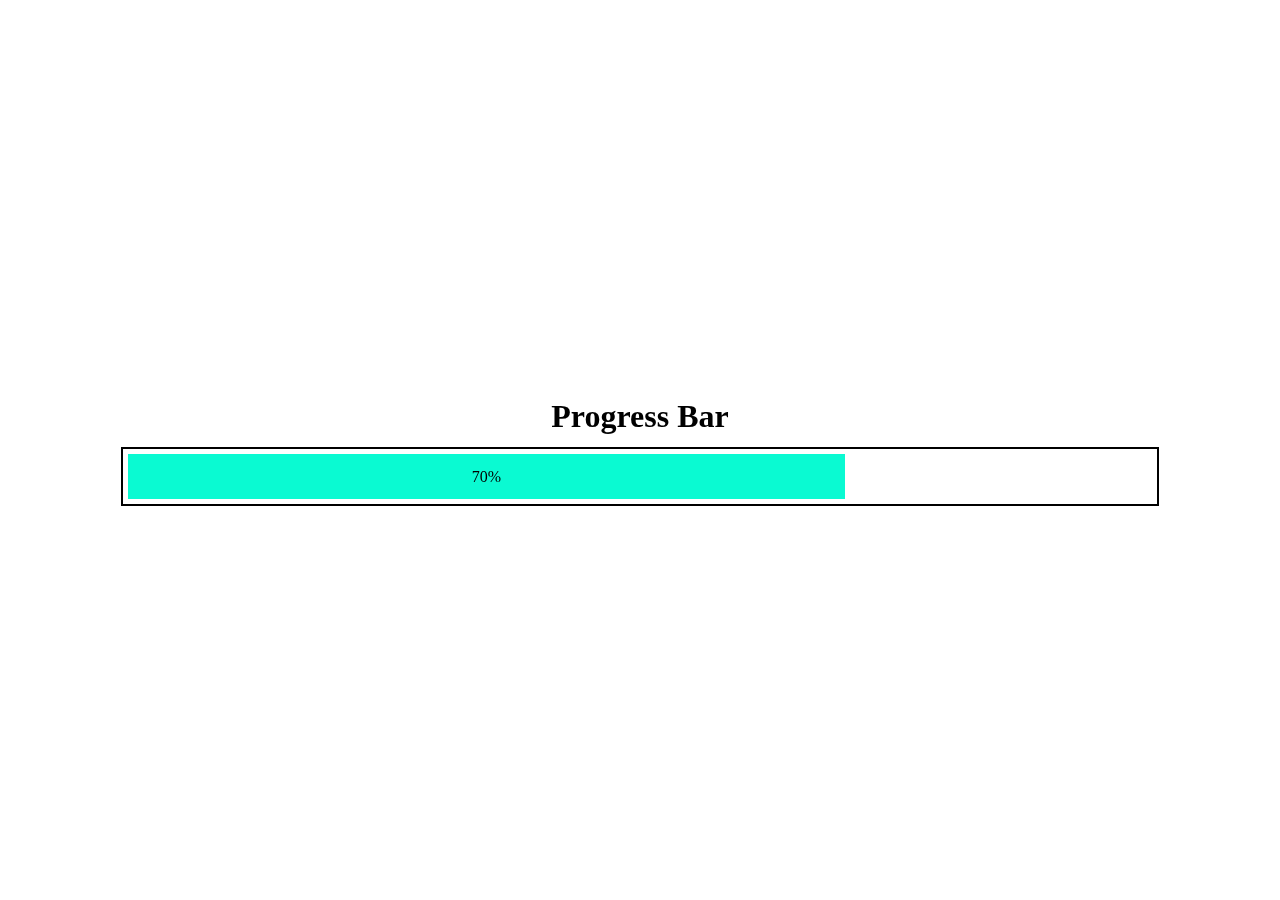
<file: index.html>
<!DOCTYPE html>
<html>
    <head>
        <link rel="stylesheet" href="./style.css">
    </head>
    <body>
        <div id="page">
            <p class="text">Progress Bar</p>
            <div class="bar">
                <div class="colorPart">
                    <div class="progressText">70%</div>
                </div>
            </div>
        </div>
    </body>
</html>
</file>
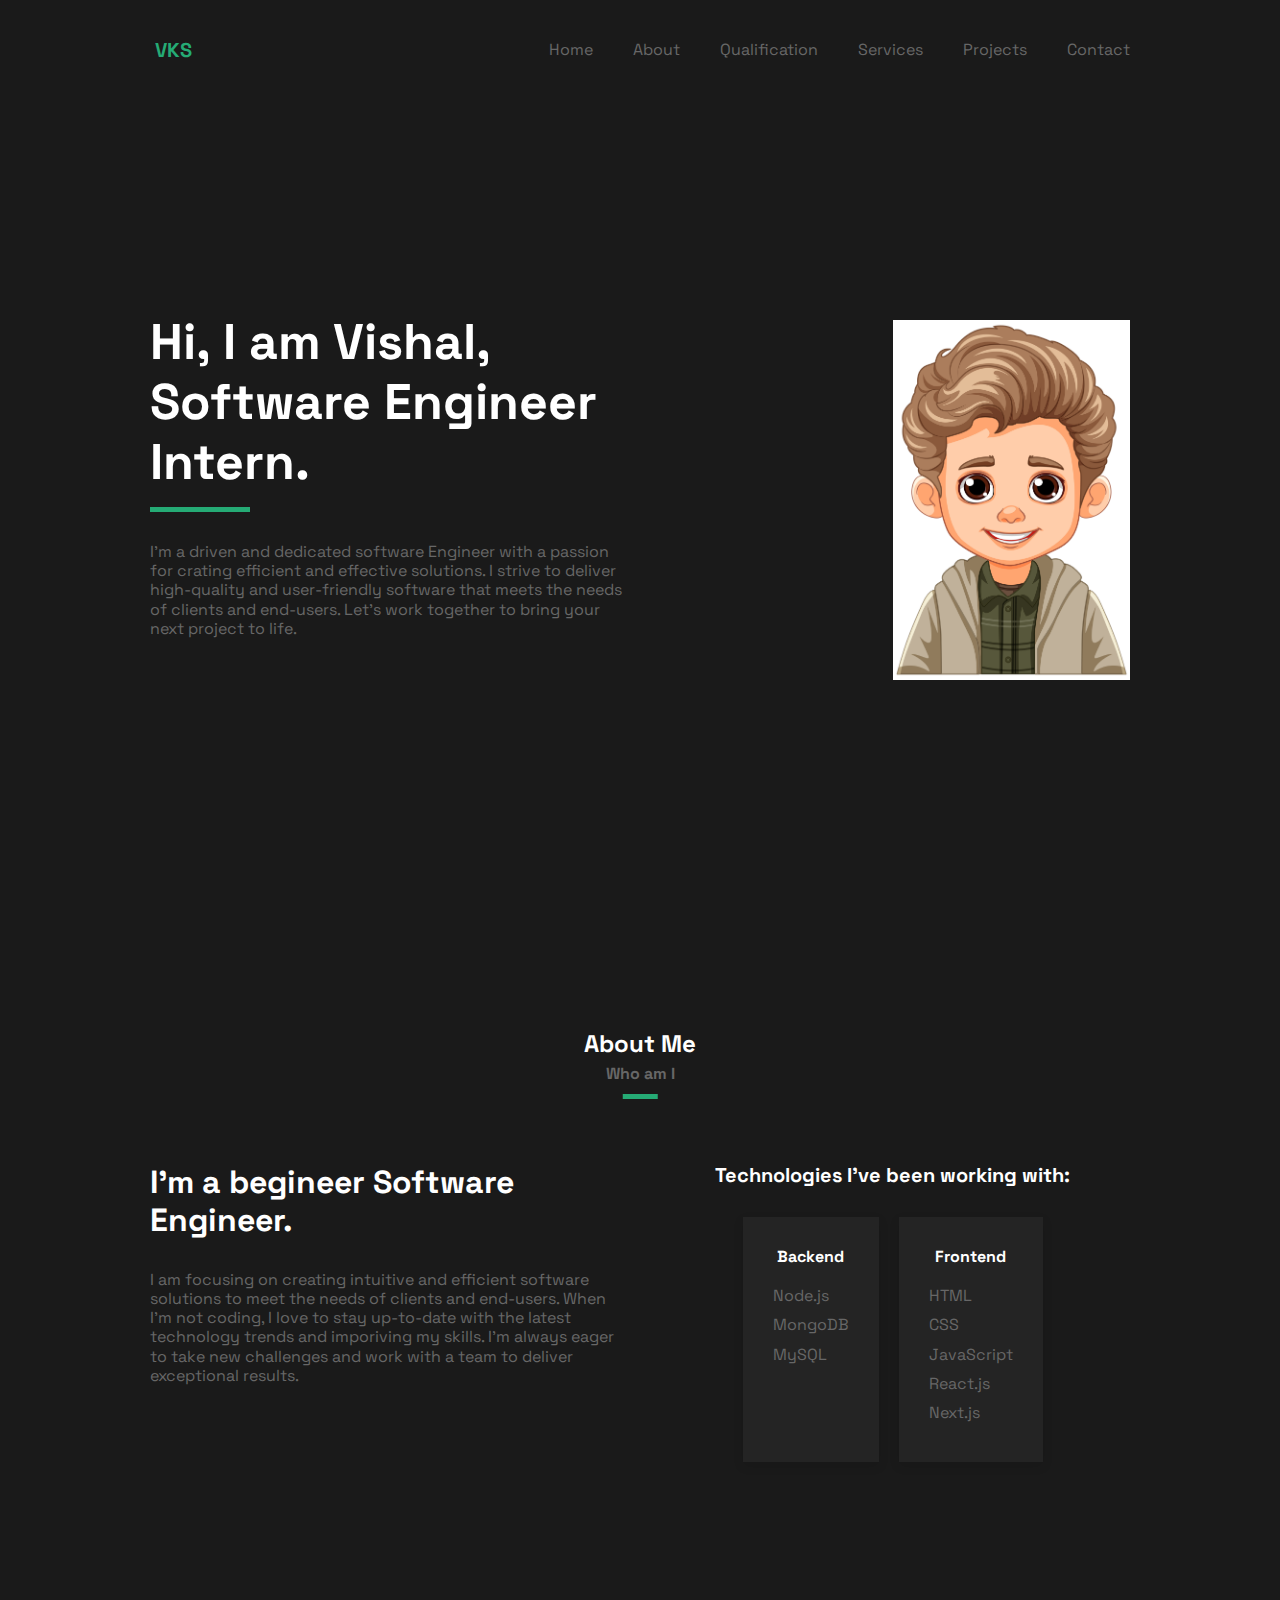
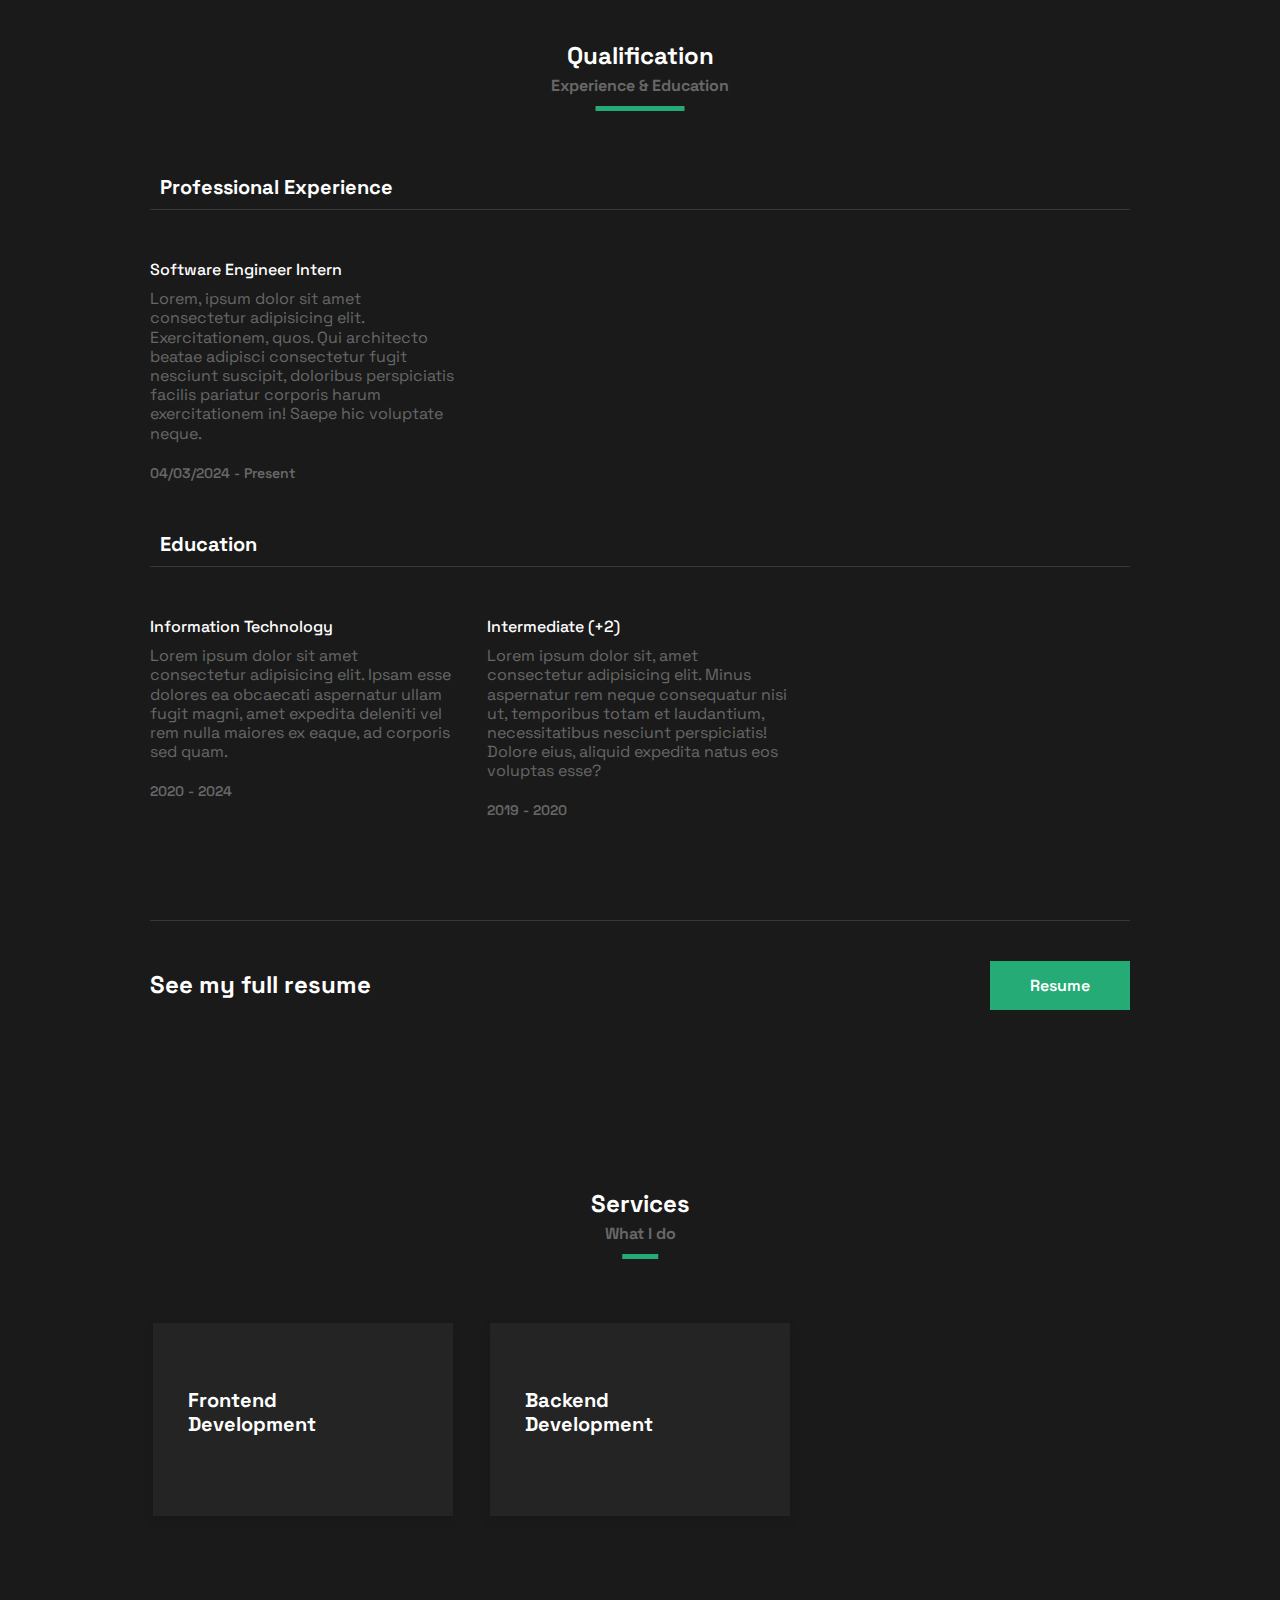
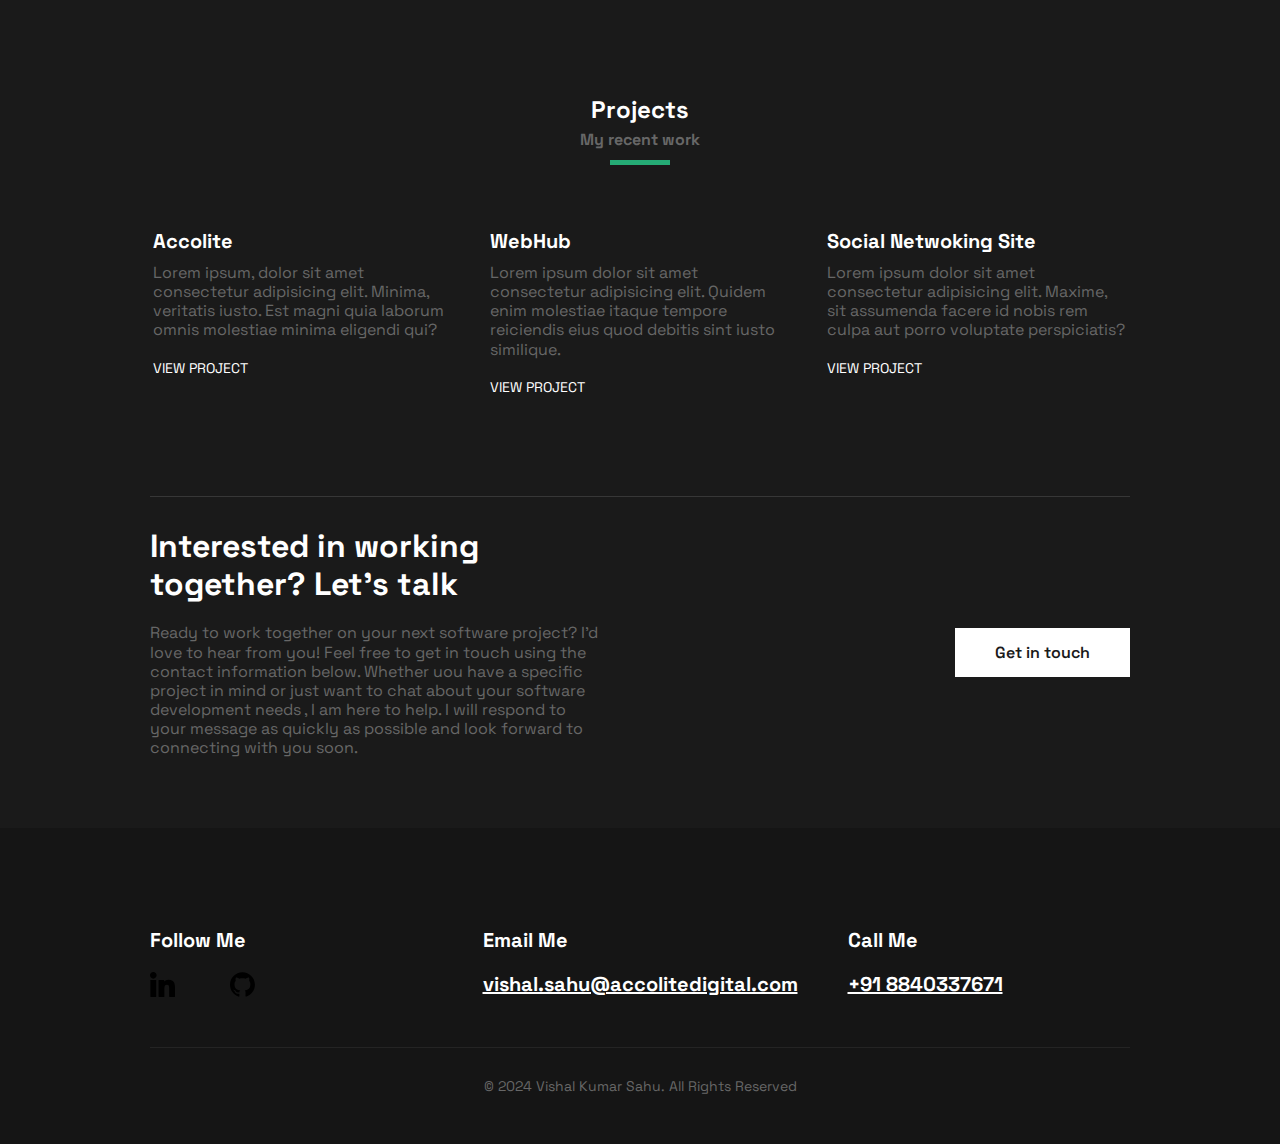
<file: Portfolio/index.html>
<!DOCTYPE html>
<html lang="en">
  <head>
    <meta charset="UTF-8" />
    <meta http-equiv="X-UA-Compatible" content="IE=edge" />
    <meta name="viewport" content="width=device-width, initial-scale=1.0" />
    <title>Vishal Kumar Sahu</title>

    <link rel="preconnect" href="https://fonts.googleapis.com" />
    <link rel="preconnect" href="https://fonts.gstatic.com" crossorigin />
    <link
      href="https://fonts.googleapis.com/css2?family=Space+Grotesk:wght@400;500;600;700&display=swap"
      rel="stylesheet"
    />

    <link rel="stylesheet" href="./style.css" />
  </head>

  <body>
    <header id="header" class="header">
      <div class="container">
        <nav class="nav">
          <a href="index.html" class="nav__brand">
            <i class="ri-code-s-slash-line"></i>VKS
          </a>
          <div class="nav__menu" id="nav-menu">
            <ul class="nav__list">
              <li class="nav__item">
                <a href="#hero" class="nav__link">Home</a>
              </li>
              <li class="nav__item">
                <a href="#about" class="nav__link">About</a>
              </li>
              <li class="nav__item">
                <a href="#qualification" class="nav__link">Qualification</a>
              </li>
              <li class="nav__item">
                <a href="#service" class="nav__link">Services</a>
              </li>
              <li class="nav__item">
                <a href="#project" class="nav__link">Projects</a>
              </li>
              <li class="nav__item">
                <a href="#contact" class="nav__link">Contact</a>
              </li>
            </ul>
          </div>
          <div class="nav__toggle">
            <i id="nav-toggle" class="ri-menu-3-line"></i>
          </div>
        </nav>
      </div>
    </header>
    <main class="main">
      <section id="hero" class="hero">
        <div class="container">
          <div class="d-grid hero__wrapper">
            <div class="hero__content">
              <h1 class="hero__title">
                Hi, I am Vishal,<br />Software Engineer Intern.
              </h1>
              <p class="hero__description">
                I'm a driven and dedicated software Engineer with a passion for
                crating efficient and effective solutions. I strive to deliver
                high-quality and user-friendly software that meets the needs of
                clients and end-users. Let's work together to bring your next
                project to life.
              </p>
            </div>
            <img
              src="./images/vishal.jpg"
              alt="Vishal Kumar Sahu"
              class="hero__img"
            />
          </div>
        </div>
      </section>

      <section id="about" class="section about">
        <div class="container">
          <div class="section__header">
            <h2 class="section__title">About Me</h2>
            <span class="section__subtitle">Who am I</span>
          </div>
          <div class="d-grid about__wrapper">
            <div class="about__content">
              <h3 class="about__title">
                I'm a begineer Software Engineer.
              </h3>
              <p class="about__description">
                I am focusing on creating intuitive and efficient
                software solutions to meet the needs of clients and end-users.
                When I'm not coding, I love to stay up-to-date with the latest
                technology trends and imporiving my skills. I'm always eager to
                take new challenges and work with a team to deliver exceptional
                results.
              </p>
            </div>
            <div class="skills">
              <h3 class="skills__title">
                Technologies I've been working with:
              </h3>
              <div class="skills__wrapper">
                <div class="skills__content">
                  <h4 class="skills__subtitle">Backend</h4>
                  <ul class="skills__list">
                    <li class="skills__item">
                      <i class="ri-arrow-right-s-fill"></i> Node.js
                    </li>
                    <li class="skills__item">
                      <i class="ri-arrow-right-s-fill"></i> MongoDB
                    </li>
                    <li class="skills__item">
                      <i class="ri-arrow-right-s-fill"></i> MySQL
                    </li>
                  </ul>
                </div>
                <div class="skills__content">
                  <h4 class="skills__subtitle">Frontend</h4>
                  <ul class="skills__list">
                    <li class="skills__item">
                      <i class="ri-arrow-right-s-fill"></i> HTML
                    </li>
                    <li class="skills__item">
                      <i class="ri-arrow-right-s-fill"></i> CSS
                    </li>
                    <li class="skills__item">
                      <i class="ri-arrow-right-s-fill"></i> JavaScript
                    </li>
                    <li class="skills__item">
                      <i class="ri-arrow-right-s-fill"></i> React.js
                    </li>
                    <li class="skills__item">
                      <i class="ri-arrow-right-s-fill"></i> Next.js
                    </li>
                  </ul>
                </div>
              </div>
            </div>
          </div>
        </div>
      </section>

      <section id="qualification" class="section qualification">
        <div class="container">
          <div class="section__header">
            <h2 class="section__title">Qualification</h2>
            <span class="section__subtitle">Experience & Education</span>
          </div>
          <div class="qualification__wrapper">
            <h3 class="qualification__name">
              <i class="ri-briefcase-fill"></i>
              Professional Experience
            </h3>
            <div class="d-grid qualification__content">
              <div class="qualification__item">
                <h3 class="qualification__title">Software Engineer Intern</h3>
                <p class="qualification__description">
                  Lorem, ipsum dolor sit amet consectetur adipisicing elit.
                  Exercitationem, quos. Qui architecto beatae adipisci
                  consectetur fugit nesciunt suscipit, doloribus perspiciatis
                  facilis pariatur corporis harum exercitationem in! Saepe hic
                  voluptate neque.
                </p>
                <span class="qualification__date">04/03/2024 - Present</span>
              </div>
            </div>
          </div>
          <div class="qualification__wrapper">
            <h3 class="qualification__name">
              <i class="ri-booklet-fill"></i>
              Education
            </h3>
            <div class="d-grid qualification__content">
              <div class="qualification__item">
                <h3 class="qualification__title">Information Technology</h3>
                <p class="qualification__description">
                  Lorem ipsum dolor sit amet consectetur adipisicing elit. Ipsam
                  esse dolores ea obcaecati aspernatur ullam fugit magni, amet
                  expedita deleniti vel rem nulla maiores ex eaque, ad corporis
                  sed quam.
                </p>
                <span class="qualification__date">2020 - 2024</span>
              </div>
              <div class="qualification__item">
                <h3 class="qualification__title">Intermediate (+2)</h3>
                <p class="qualification__description">
                  Lorem ipsum dolor sit, amet consectetur adipisicing elit.
                  Minus aspernatur rem neque consequatur nisi ut, temporibus
                  totam et laudantium, necessitatibus nesciunt perspiciatis!
                  Dolore eius, aliquid expedita natus eos voluptas esse?
                </p>
                <span class="qualification__date">2019 - 2020</span>
              </div>
            </div>
          </div>
          <div class="qualification__footer">
            <p class="qualification__footer-text">See my full resume</p>
            <a
              href="#"
              download
              class="btn btn--primary"
              >Resume</a
            >
          </div>
        </div>
      </section>

      <section id="service" class="section service">
        <div class="container">
          <div class="section__header">
            <h2 class="section__title">Services</h2>
            <span class="section__subtitle">What I do</span>
          </div>
          <div class="d-grid service__wrapper">
            <div class="service__card">
              <div class="service__icon">
                <i class="ri-layout-4-fill"></i>
              </div>
              <h3 class="service__title">Frontend<br />Development</h3>
            </div>
            <div class="service__card">
              <div class="service__icon">
                <i class="ri-code-s-slash-line"></i>
              </div>
              <h3 class="service__title">
                Backend<br />
                Development
              </h3>
            </div>
          </div>
        </div>
      </section>

      <section id="project" class="section project">
        <div class="container">
          <div class="section__header">
            <h2 class="section__title">Projects</h2>
            <span class="section__subtitle">My recent work</span>
          </div>
          <div class="d-grid project__wrapper">
            <div class="project__content">
              <h3 class="project__title">Accolite</h3>
              <p class="project__description">
                Lorem ipsum, dolor sit amet consectetur adipisicing elit. Minima, veritatis iusto. Est magni quia laborum omnis molestiae minima eligendi qui?
              </p>
              <a href="#" class="project__link"
                >View Project <i class="ri-arrow-right-line"></i
              ></a>
            </div>
            <div class="project__content">
              <h3 class="project__title">WebHub</h3>
              <p class="project__description">
                Lorem ipsum dolor sit amet consectetur adipisicing elit. Quidem enim molestiae itaque tempore reiciendis eius quod debitis sint iusto similique.
              </p>
              <a
                href="#"
                class="project__link"
                >View Project <i class="ri-arrow-right-line"></i
              ></a>
            </div>
            <div class="project__content">
              <h3 class="project__title">Social Netwoking Site</h3>
              <p class="project__description">
                Lorem ipsum dolor sit amet consectetur adipisicing elit. Maxime, sit assumenda facere id nobis rem culpa aut porro voluptate perspiciatis?
              </p>
              <a
                href="#"
                class="project__link"
                >View Project <i class="ri-arrow-right-line"></i
              ></a>
            </div>
          </div>
        </div>
      </section>

      <section id="contact" class="section contact">
        <div class="container">
          <div class="d-grid contact__wrapper">
            <div class="contact__content">
              <h2 class="contact__title">
                Interested in working together? Let's talk
              </h2>
              <p class="contact__description">
                Ready to work together on your next software project? I'd love
                to hear from you! Feel free to get in touch using the contact
                information below. Whether uou have a specific project in mind
                or just want to chat about your software development needs , I
                am here to help. I will respond to your message as quickly as
                possible and look forward to connecting with you soon.
              </p>
            </div>
            <div class="contact__btn">
              <a href="#contact" class="btn btn--secondary">Get in touch</a>
            </div>
          </div>
        </div>
      </section>
    </main>
    <footer id="footer" class="footer">
      <div class="container">
        <div class="d-grid footer__wrapper">
          <div class="footer__content">
            <h4 class="footer__title">Follow Me</h4>
            <ul class="footer__social-list">
              <li class="footer__social-item">
                <a
                  href="https://www.linkedin.com/in/vishal-kumar-sahu"
                  target="_blank"
                  class="footer__social-link"
                >
                  <img src="./images/linkedin-svgrepo-com.svg" alt="">
                </a>
              </li>
              <li class="footer__social-item">
                <a
                  href="https://github.com/vishalkumar-sahu"
                  target="_blank"
                  class="footer__social-link"
                >
                <img src="./images/github-icon-1-logo-svgrepo-com.svg" alt="">
                </a>
              </li>
            </ul>
          </div>
          <div class="footer__content">
            <h4 class="footer__title">Email Me</h4>
            <a href="#" class="footer__contact"
              >vishal.sahu@accolitedigital.com</a
            >
          </div>
          <div class="footer__content">
            <h4 class="footer__title">Call Me</h4>
            <a href="#" class="footer__contact">+91 8840337671</a>
          </div>
        </div>
        <p class="footer__copyright">
          &copy; 2024 Vishal Kumar Sahu. All Rights Reserved
        </p>
      </div>
    </footer>
  </body>
</html>
</file>
<file: style.css>
*{
    margin: 0px;
    padding: 0px;
}

#page{
    max-width: 100vw;
    max-height: 100vh;
    position: fixed;
    top: 50%;
    left: 50%;
    transform: translate(-50%, -50%);
}

.text{
    font-size: 2rem;
    font-weight: 600;
    padding: 2px;
    margin: 2px;
    margin-bottom: 10px;
    text-align: center;
}

.bar{
    height: 5vh;
    width: 80vw;
    border: 2px solid black;
    padding: 5px;
}

.colorPart{
    width: 70%;
    height: 100%;
    background-color: rgb(10, 250, 210);
}

.progressText{
    display: flex;
    width: 100%;
    height: 100%;
    align-items: center;
    justify-content: center;
}
</file>
<file: Portfolio/style.css>
:root {
  --color-primary: #25ab75;
  --color-primary-dark: #208c61;
  --color-bg-primary: #1a1a1a;
  --color-bg-secondary: #242424;
  --color-bg-footer: #151515;
  --color-white: #ffffff;
  --color-text: #676767;
  --color-border: #373737;

  /* Font & Typography
    ___________________*/
  --ff-body: "Space Grotesk", sans-serif;
  /* font sizes */
  --fs-sm: 1.4rem;
  --fs-md: 1.6rem;
  --fs-lg: 2rem;
  --fs-xl: 2.4rem;
  --fs-xxl: 3.2rem;
  --fs-biggest: clamp(3rem, 8vw, 5rem);
  /* font weight */
  --fw-regular: 400;
  --fw-medium: 500;
  --fw-semibold: 600;
  --fw-bold: 700;

  /* z-index
    ___________________*/
  --zindex-menu: 1000;
  --zindex-fixed: 1010;

  /* With & Height 
    ------------------*/
  --width-container: 98rem;
  --height-header: 10rem;
  --height-header--scroll: 8rem;

  /* Transition and box shadow*/
  --transition: all 0.4s cubic-bezier(0.645, 0.045, 0.355, 1);
  --box-shadow: 0px 4px 10px rgba(0, 0, 0, 0.1);
}

/* CSS Reset
  --------------------------------------------------------------*/
*,
*::before,
*::after {
  box-sizing: border-box;
}

h1,
h2,
h3,
h4 {
  color: var(--color-white);
  font-weight: var(--fw-bold);
}

html {
  font-size: 62.5%;
  scroll-behavior: smooth;
}

body,
h1,
h2,
h3,
h4,
ul,
p {
  margin: 0;
  padding: 0;
}

ul {
  list-style-type: none;
}

img {
  max-width: 50%;
  display: block;
}

a {
  text-decoration: none;
  color: var(--color-text);
}

main {
  overflow: hidden;
}

body {
  background-color: var(--color-bg-primary);
  font-family: var(--ff-body);
  font-size: var(--fs-md);
  color: var(--color-text);
  margin-top: var(--height-header);
  line-height: 1.2;
}

/* Reusable CSS
  --------------------------------------------------------------*/
.container {
  width: 90%;
  max-width: var(--width-container);
  margin: auto;
}

.section {
  padding: 5rem 0;
}

.section__header {
  margin: 8rem 0;
  text-align: center;
}

.section__title {
  font-size: var(--fs-xl);
  margin-bottom: 0.5rem;
}

.section__subtitle {
  font-weight: var(--fw-bold);
  font-size: var(--fs-md);
  position: relative;
}

.section__subtitle::after {
  position: absolute;
  content: "";
  width: 50%;
  height: 0.5rem;
  background-color: var(--color-primary);
  bottom: -1.5rem;
  left: 50%;
  transform: translateX(-50%);
}

.d-grid {
  display: grid;
  gap: 3rem;
}

.btn {
  display: inline-block;
  padding: 1.5rem 4rem;
  color: var(--color-white);
  font-weight: var(--fw-semibold);
  transition: var(--transition);
}

.btn--primary {
  background-color: var(--color-primary);
  color: var(--color-white);
}

.btn--primary:hover {
  background-color: var(--color-primary-dark);
}

.btn--secondary {
  background-color: var(--color-white);
  color: var(--color-bg-primary);
}

.btn--secondary:hover {
  background-color: var(--color-primary);
  color: var(--color-white);
}

/* Header
  --------------------------------------------------------------*/
.header {
  background-color: var(--color-bg-primary);
  position: fixed;
  top: 0;
  left: 0;
  right: 0;
  display: flex;
  align-items: center;
  height: var(--height-header);
  z-index: var(--zindex-menu);
  transition: var(--transition);
}

.header--scroll {
  height: var(--height-header--scroll);
  box-shadow: var(--box-shadow);
}

.nav {
  display: flex;
  justify-content: space-between;
  align-items: center;
  width: 100%;
  height: 100%;
}

.nav__brand {
  font-size: var(--fs-lg);
  font-weight: var(--fw-bold);
  color: var(--color-primary);
  display: flex;
  align-items: center;
  column-gap: 0.5rem;
}

.nav__brand i {
  color: var(--color-white);
}

.nav__list {
  display: flex;
  column-gap: 4rem;
}

.nav__link {
  transition: var(--transition);
}

.nav__link:hover {
  color: var(--color-primary);
}

.nav__toggle {
  display: none;
  font-size: var(--fs-xl);
  color: var(--color-white);
  cursor: pointer;
  transition: var(--transition);
}

.nav__toggle:hover {
  color: var(--color-primary);
}

@media screen and (max-width: 968px) {
  .nav__list {
    flex-direction: column;
    justify-content: center;
    align-items: center;
    row-gap: 4rem;
  }

  .nav__menu {
    position: fixed;
    top: 0;
    bottom: 0;
    left: 0;
    right: 0;
    background-color: var(--color-bg-primary);
    display: none;
    justify-content: center;
    transition: var(--transition);
  }

  .nav__menu--open {
    display: flex;
  }

  .nav__toggle {
    display: block;
  }

  .nav__brand,
  .nav__toggle {
    z-index: var(--zindex-fixed);
  }
}

/* Hero
  --------------------------------------------------------------*/
.hero__wrapper {
  min-height: calc(100vh - var(--height-header));
  padding: 5rem 0;
}

.hero__content {
  text-align: center;
}

.hero__title {
  font-size: var(--fs-biggest);
  margin-bottom: 5rem;
  position: relative;
}

.hero__title::after {
  position: absolute;
  content: "";
  background-color: var(--color-primary);
  width: 10rem;
  height: 0.5rem;
  bottom: -2rem;
  left: 50%;
  transform: translateX(-50%);
}

.hero__description {
  margin-bottom: 5rem;
}

.hero__info {
  border-top: 1px solid var(--color-border);
  padding-top: 2rem;
  display: flex;
  flex-wrap: wrap;
  justify-content: center;
  gap: 5rem;
}

.hero__info-number {
  font-size: var(--fs-xxl);
  font-weight: var(--fw-bold);
  color: var(--color-white);
  margin-bottom: 1rem;
}

.hero__info-title {
  font-size: var(--fs-sm);
  font-weight: var(--fw-regular);
  color: var(--color-text);
}

@media screen and (max-width: 968px) {
  .hero__img {
    width: 280px;
    justify-self: center;
  }
}

/* About
  --------------------------------------------------------------*/
.about__content {
  max-width: 50rem;
  margin: auto;
  margin-bottom: 2rem;
  text-align: center;
}

.about__title {
  font-size: var(--fs-xxl);
  margin-bottom: 3rem;
}

.about__description {
  margin-bottom: 3rem;
}

.skills {
  justify-self: center;
}

.skills__title {
  font-size: var(--fs-lg);
  text-align: center;
  margin-bottom: 3rem;
}

.skills__wrapper {
  display: flex;
  justify-content: center;
  gap: 2rem;
}

.skills__content {
  background-color: var(--color-bg-secondary);
  box-shadow: var(--box-shadow);
  padding: 3rem;
}

.skills__item {
  margin-bottom: 1rem;
}

.skills__subtitle {
  text-align: center;
  margin-bottom: 2rem;
}

.skills__item i {
  color: var(--color-primary);
}

/* Qualification
  --------------------------------------------------------------*/
.qualification__wrapper {
  margin-bottom: 5rem;
}

.qualification__content {
  row-gap: 5rem;
}

.qualification__name {
  display: flex;
  column-gap: 1rem;
  font-size: var(--fs-lg);
  margin-bottom: 5rem;
  padding-bottom: 1rem;
  border-bottom: 1px solid var(--color-border);
}

.qualification__title {
  font-size: var(--fs-md);
  font-weight: var(--fw-medium);
  margin-bottom: 1rem;
}

.qualification__description {
  margin-bottom: 2rem;
}

.qualification__date {
  font-size: var(--fs-sm);
  font-weight: var(--fw-semibold);
}

.qualification__footer {
  border-top: 1px solid var(--color-border);
  margin-top: 10rem;
  padding-top: 4rem;
  text-align: center;
}

.qualification__footer-text {
  font-size: var(--fs-xl);
  font-weight: var(--fw-bold);
  color: var(--color-white);
  margin-bottom: 2rem;
}

/* Services
  --------------------------------------------------------------*/
.service__card {
  background-color: var(--color-bg-secondary);
  box-shadow: var(--box-shadow);
  padding: 5rem 3.5rem;
  width: 100%;
  max-width: 30rem;
  justify-self: center;
  transition: var(--transition);
}

.service__card:hover {
  background-color: var(--color-primary);
}

.service__card:hover .service__link {
  color: var(--color-white);
}

.service__icon {
  font-size: 3.5rem;
  color: var(--color-white);
  margin-bottom: 1.5rem;
}

.service__title {
  font-size: var(--fs-lg);
  margin-bottom: 3rem;
}

/* Projects
  --------------------------------------------------------------*/
.project__content {
  width: 100%;
  max-width: 30rem;
  justify-self: center;
}

.project__img {
  margin-bottom: 2rem;
}

.project__title {
  color: var(--color-white);
  font-size: var(--fs-lg);
  margin-bottom: 1rem;
}

.project__description {
  margin-bottom: 2rem;
}

.project__link {
  font-size: var(--fs-sm);
  text-transform: uppercase;
  color: var(--color-white);
  display: flex;
  align-items: center;
  column-gap: 0.5rem;
  transition: var(--transition);
}

.project__link:hover {
  color: var(--color-primary);
  column-gap: 1rem;
}

/* Contact
  --------------------------------------------------------------*/
.contact__wrapper {
  border-top: 1px solid var(--color-border);
  padding-top: 3rem;
  text-align: center;
}

.contact__title {
  font-size: var(--fs-xxl);
  margin-bottom: 2rem;
}

.contact__content {
  max-width: 45rem;
  margin: auto;
}

.contact__description {
  margin-bottom: 2rem;
}

/* Footer
  --------------------------------------------------------------*/
.footer {
  background-color: var(--color-bg-footer);
  padding: 5rem 0;
}

.footer__wrapper {
  border-bottom: 1px solid var(--color-bg-secondary);
  padding: 5rem 0;
  gap: 5rem;
}

.footer__title {
  font-size: var(--fs-lg);
  margin-bottom: 2rem;
}

.footer__social-list {
  display: flex;
  gap: 3rem;
}

.footer__social-link {
  font-size: 2rem;
  color: var(--color-white);
  transition: var(--transition);
}

.footer__contact {
  font-size: var(--fs-lg);
  color: var(--color-white);
  font-weight: var(--fw-bold);
  text-decoration: underline;
  transition: var(--transition);
}

.footer__social-link:hover,
.footer__contact:hover {
  color: var(--color-primary);
}

.footer__copyright {
  font-size: var(--fs-sm);
  text-align: center;
  padding-top: 3rem;
}

/* Breakpoints
  --------------------------------------------------------------*/

/* Medium devices*/
@media screen and (min-width: 560px) {
  .service__wrapper {
    grid-template-columns: repeat(2, 250px);
    justify-content: center;
  }

  .qualification__content {
    grid-template-columns: repeat(2, 1fr);
  }

  .qualification__footer {
    text-align: initial;
    display: flex;
    justify-content: space-between;
    align-items: center;
  }

  .qualification__footer-text {
    margin: 0;
  }

  .project__wrapper {
    grid-template-columns: repeat(2, 250px);
    justify-content: center;
  }

  .footer__wrapper {
    grid-template-columns: repeat(2, 1fr);
  }
}

@media screen and (min-width: 768px) {
  .hero__wrapper {
    grid-template-columns: repeat(2, 1fr);
    align-items: center;
  }

  .hero__content {
    text-align: initial;
  }

  .hero__title::after {
    transform: none;
    left: 0;
  }

  .hero__info {
    justify-content: initial;
  }

  .hero__img {
    justify-self: flex-end;
  }
}

/* Large devices */

@media screen and (min-width: 968px) {
  .about__wrapper {
    grid-template-columns: repeat(2, 1fr);
  }

  .about__content {
    margin: 0;
  }

  .about__content,
  .skills__title {
    text-align: initial;
  }

  .qualification__content,
  .service__wrapper,
  .project__wrapper {
    grid-template-columns: repeat(3, 1fr);
  }

  .contact__wrapper {
    display: flex;
    justify-content: space-between;
    align-items: center;
  }

  .contact__content {
    margin: 0;
    text-align: initial;
  }

  .footer__wrapper {
    grid-template-columns: repeat(3, 1fr);
  }
}
</file>
